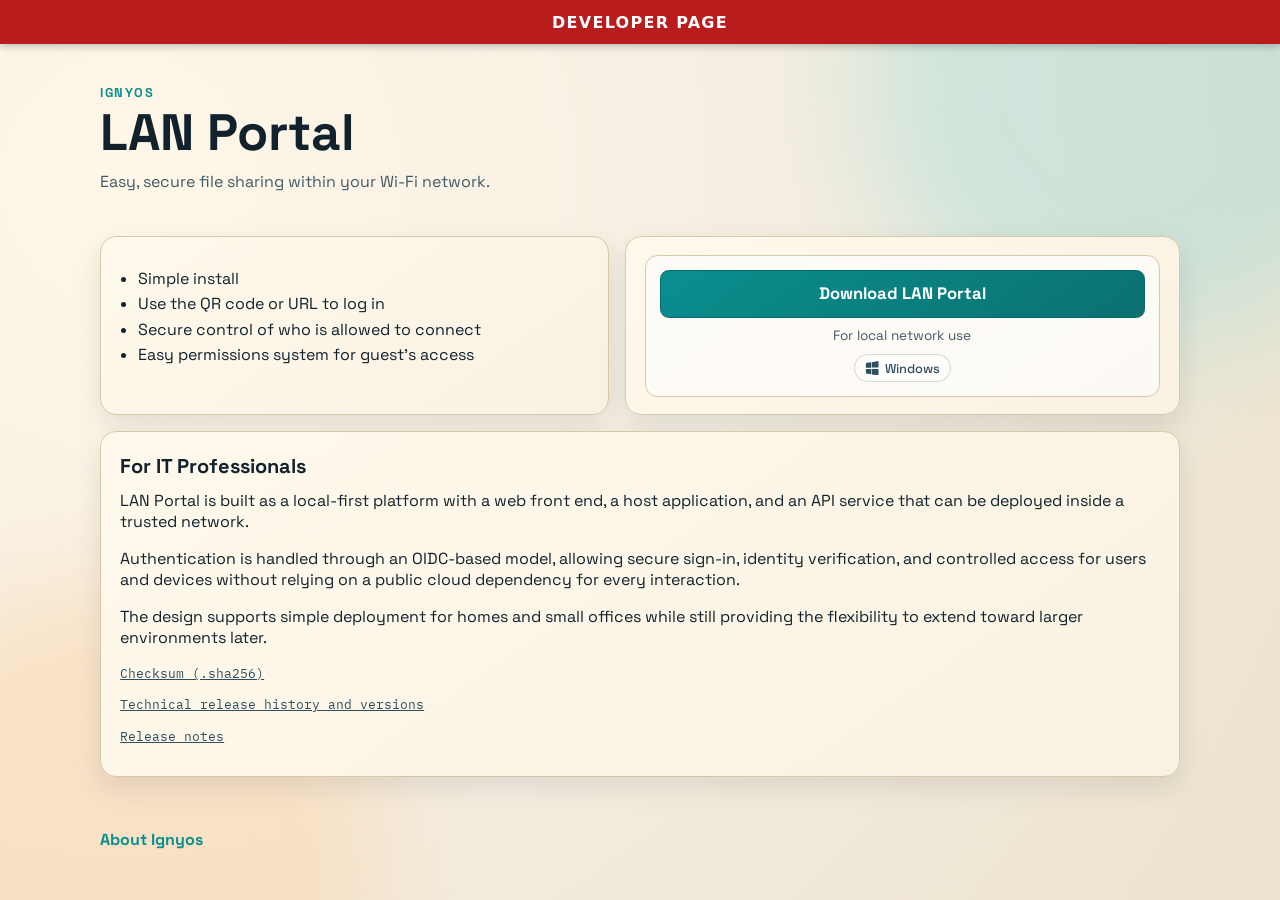
<file: docs/index.html>
<!doctype html>
<html lang="en">
<head>
  <meta charset="utf-8">
  <meta name="viewport" content="width=device-width, initial-scale=1">
  <title>LAN Portal Downloads</title>
  <meta name="description" content="Latest LAN Portal production and developer installers for trusted local networks.">
  <link rel="preconnect" href="https://fonts.googleapis.com">
  <link rel="preconnect" href="https://fonts.gstatic.com" crossorigin>
  <link href="https://fonts.googleapis.com/css2?family=Space+Grotesk:wght@400;500;700&family=IBM+Plex+Mono:wght@400;500&display=swap" rel="stylesheet">
  <link rel="stylesheet" href="./styles.css">
  <script>
    window.DEV_SITE_BANNER_CONFIG = {
      enabled: true,
      patterns: ['test-dev', 'dev', 'test', 'localhost'],
      message: 'DEVELOPER PAGE',
      backgroundColor: '#b91c1c',
      textColor: '#ffffff',
      heightPx: 44,
      skipOnLocalhost: false
    };
  </script>
  <script src="./dev-site-banner.js?v=2026-08-02-16-04" defer></script>
</head>
<body>
  <div class="bg-shape bg-shape-a" aria-hidden="true"></div>
  <div class="bg-shape bg-shape-b" aria-hidden="true"></div>

  <header class="site-header">
    <div class="brand-row">
      <p class="kicker">Ignyos</p>
      <h1>LAN Portal</h1>
    </div>
    <p class="tagline">Easy, secure file sharing within your Wi-Fi network.</p>
  </header>

  <main class="layout">
    <section class="panel intro reveal">
      <ul>
        <li>Simple install</li>
        <li>Use the QR code or URL to log in</li>
        <li>Secure control of who is allowed to connect</li>
        <li>Easy permissions system for guest's access</li>
      </ul>
    </section>

    <section class="panel reveal delay-2">
      <div class="download-card single-download-card">
        <a id="download-link" class="download-link disabled" href="#" aria-disabled="true">Download LAN Portal</a>
        <p class="download-subtext">For local network use</p>
        <div class="platform-chip" aria-label="Windows">
          <svg viewBox="0 0 16 16" aria-hidden="true" focusable="false">
            <path d="M1 2.3 6.9 1.4v6H1zM7.6 1.3 15 0v7.1H7.6zM1 8.8h5.9v6L1 13.9zM7.6 8.8H15V16l-7.4-1.1z"/>
          </svg>
          <span>Windows</span>
        </div>
      </div>
    </section>

    <section class="panel reveal delay-2">
      <h2>For IT Professionals</h2>
      <p>
        LAN Portal is built as a local-first platform with a web front end, a host application, and an API service that can be deployed inside a trusted network.
      </p>
      <p>
        Authentication is handled through an OIDC-based model, allowing secure sign-in, identity verification, and controlled access for users and devices without relying on a public cloud dependency for every interaction.
      </p>
      <p>
        The design supports simple deployment for homes and small offices while still providing the flexibility to extend toward larger environments later.
      </p>
      <p class="mono small">
        <a id="checksum-link" class="disabled" href="#" aria-disabled="true">Checksum unavailable</a>
      </p>
      <p class="mono small">
        <a href="./releases/index.html" aria-label="View technical release history">Technical release history and versions</a>
      </p>
      <p class="mono small">
        <a id="release-notes-link" href="../.github/release/release-notes.md">Release notes</a>
      </p>
    </section>

  </main>

  <footer class="site-footer">
    <a href="https://ignyos.com" class="footer-link" target="_blank" rel="noopener noreferrer">About Ignyos</a>
    <p class="mono" id="year-line"></p>
  </footer>

  <script src="./app.js"></script>
</body>
</html>
</file>
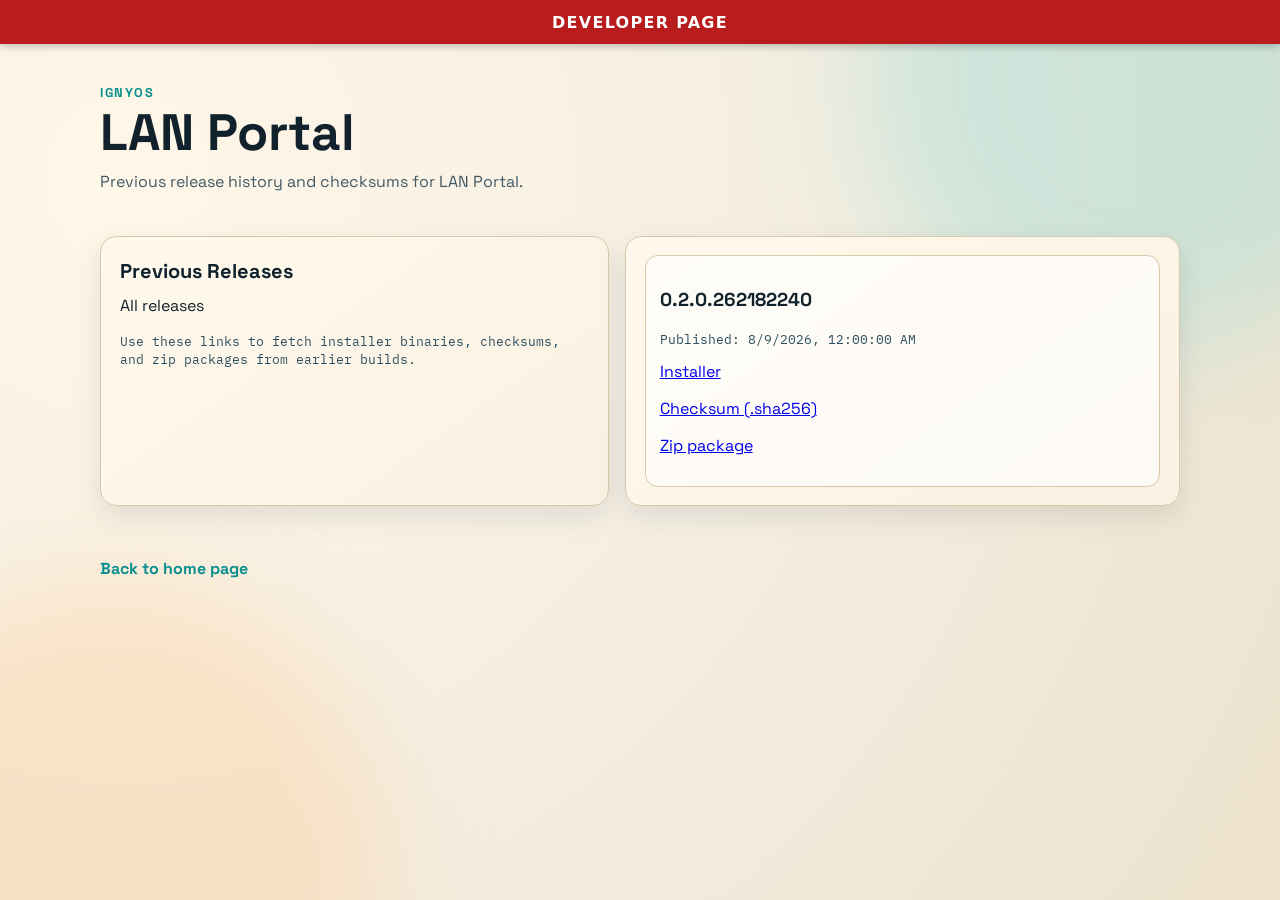
<file: docs/releases/index.html>
<!doctype html>
<html lang="en">
<head>
  <meta charset="utf-8">
  <meta name="viewport" content="width=device-width, initial-scale=1">
  <title>LAN Portal Previous Releases</title>
  <meta name="description" content="Previous LAN Portal installer releases and checksums.">
  <link rel="preconnect" href="https://fonts.googleapis.com">
  <link rel="preconnect" href="https://fonts.gstatic.com" crossorigin>
  <link href="https://fonts.googleapis.com/css2?family=Space+Grotesk:wght@400;500;700&family=IBM+Plex+Mono:wght@400;500&display=swap" rel="stylesheet">
  <link rel="stylesheet" href="../styles.css">
  <script>
    window.DEV_SITE_BANNER_CONFIG = {
      enabled: true,
      patterns: ['test-dev', 'dev', 'test', 'localhost'],
      message: 'DEVELOPER PAGE',
      backgroundColor: '#b91c1c',
      textColor: '#ffffff',
      heightPx: 44,
      skipOnLocalhost: false
    };
  </script>
  <script src="../dev-site-banner.js?v=2026-08-15-01" defer></script>
</head>
<body>
  <div class="bg-shape bg-shape-a" aria-hidden="true"></div>
  <div class="bg-shape bg-shape-b" aria-hidden="true"></div>

  <header class="site-header">
    <div class="brand-row">
      <p class="kicker">Ignyos</p>
      <h1>LAN Portal</h1>
    </div>
    <p class="tagline">Previous release history and checksums for LAN Portal.</p>
  </header>

  <main class="layout">
    <section class="panel reveal delay-1">
      <h2>Previous Releases</h2>
      <p id="history-status" class="status-line">Loading release history...</p>
      <p class="mono small">Use these links to fetch installer binaries, checksums, and zip packages from earlier builds.</p>
    </section>

    <section class="panel reveal delay-2">
      <div id="history-list"></div>
    </section>
  </main>

  <footer class="site-footer">
    <a href="../index.html" class="footer-link">Back to home page</a>
  </footer>

  <script>
    (function () {
      const statusEl = document.getElementById('history-status');
      const listEl = document.getElementById('history-list');

      function isDevHost() {
        const host = window.location.hostname || "";
        return host.indexOf('dev') !== -1 || host.indexOf('test') !== -1 || host.indexOf('localhost') !== -1;
      }

      function formatVersionLabel(version, devHost) {
        if (!version) {
          return 'unknown';
        }

        const normalized = String(version).trim();
        const match = normalized.match(/^v?(\d+)\.(\d+)\.(\d+)(?:\.(\d+))?$/);
        if (!match) {
          return normalized;
        }

        const [, major, minor, patch, build] = match;
        if (devHost) {
          return build ? `${major}.${minor}.${patch}.${build}` : `${major}.${minor}.${patch}`;
        }

        return `${major}.${minor}.${patch}`;
      }

      function isVisibleRelease(entry, devHost) {
        if (!entry || !entry.version) {
          return false;
        }

        if (devHost) {
          return true;
        }

        const parts = String(entry.version).split('.');
        return parts.length < 4 || parts[3] === '0';
      }

      async function loadHistory() {
        try {
          const response = await fetch('./history.json', { cache: 'no-store' });
          if (!response.ok) {
            throw new Error('HTTP ' + response.status);
          }

          const history = await response.json();
          const devHost = isDevHost();
          const releases = (history || []).filter((entry) => isVisibleRelease(entry, devHost)).sort((a, b) => {
            const av = a.version || '';
            const bv = b.version || '';
            return bv.localeCompare(av, undefined, { numeric: true, sensitivity: 'base' });
          });

          if (!releases.length) {
            statusEl.textContent = devHost ? 'No releases are available yet.' : 'No production releases are available yet.';
            return;
          }

          const fragments = releases.map((entry) => {
            const publishedAt = entry.publishedAt ? new Date(entry.publishedAt).toLocaleString() : 'unknown';
            const versionLabel = formatVersionLabel(entry.version, devHost);
            return `
              <article class="download-card">
                <h3>${versionLabel}</h3>
                <p class="mono small">Published: ${publishedAt}</p>
                <p><a href="${entry.installerUrl}" target="_blank" rel="noopener">Installer</a></p>
                <p><a href="${entry.checksumUrl}" target="_blank" rel="noopener">Checksum (.sha256)</a></p>
                ${entry.zipUrl ? `<p><a href="${entry.zipUrl}" target="_blank" rel="noopener">Zip package</a></p>` : ''}
              </article>
            `;
          });

          listEl.innerHTML = fragments.join('');
          statusEl.textContent = devHost ? 'All releases' : 'Production releases';
        } catch (error) {
          statusEl.textContent = 'Release history unavailable: ' + error.message;
        }
      }

      loadHistory();
    })();
  </script>
</body>
</html>
</file>
<file: docs/styles.css>
:root {
  --bg: #f5efe3;
  --surface: #fff9ed;
  --surface-2: #f9f2e2;
  --ink: #11222d;
  --muted: #425a66;
  --line: #d8c8aa;
  --accent: #0a8f8f;
  --accent-2: #f08a24;
  --shadow: 0 10px 28px rgba(17, 34, 45, 0.1);
}

* {
  box-sizing: border-box;
}

body {
  margin: 0;
  min-height: 100vh;
  font-family: "Space Grotesk", sans-serif;
  color: var(--ink);
  background: radial-gradient(circle at 10% 20%, #fff7e8 0%, #f5efe3 45%, #ece2cd 100%);
  overflow-x: hidden;
}

.bg-shape {
  position: fixed;
  width: 34rem;
  height: 34rem;
  border-radius: 50%;
  filter: blur(56px);
  opacity: 0.35;
  z-index: -1;
}

.bg-shape-a {
  top: -12rem;
  right: -8rem;
  background: #8fd9d9;
}

.bg-shape-b {
  bottom: -14rem;
  left: -10rem;
  background: #ffc98f;
}

.site-header {
  max-width: 70rem;
  margin: 0 auto;
  padding: 2.5rem 1.25rem 1rem;
}

.brand-row {
  display: flex;
  flex-direction: column;
  gap: 0.35rem;
}

.kicker {
  margin: 0;
  letter-spacing: 0.12em;
  text-transform: uppercase;
  color: var(--accent);
  font-size: 0.8rem;
  font-weight: 700;
}

h1 {
  margin: 0;
  font-size: clamp(2.1rem, 4vw, 3.6rem);
  line-height: 1;
}

.tagline {
  max-width: 52ch;
  color: var(--muted);
  margin-top: 0.85rem;
}

.layout {
  max-width: 70rem;
  margin: 0 auto;
  padding: 0.75rem 1.25rem 2.75rem;
  display: grid;
  gap: 1rem;
  grid-template-columns: 1.1fr 1.2fr;
}

.panel {
  background: linear-gradient(145deg, var(--surface), var(--surface-2));
  border: 1px solid var(--line);
  border-radius: 1rem;
  box-shadow: var(--shadow);
  padding: 1.1rem 1.2rem;
}

.panel:nth-child(3) {
  grid-column: 1 / -1;
}

.panel:nth-child(4) {
  grid-column: 1 / -1;
}

h2 {
  margin-top: 0.2rem;
  margin-bottom: 0.65rem;
  font-size: 1.25rem;
}

p {
  margin-top: 0.4rem;
}

ul {
  margin: 0.8rem 0 0;
  padding-left: 1.1rem;
}

li {
  margin: 0.28rem 0;
}

.download-card {
  border: 1px solid var(--line);
  border-radius: 0.8rem;
  padding: 0.85rem;
  background: rgba(255, 255, 255, 0.64);
}

.single-download-card {
  display: flex;
  flex-direction: column;
  align-items: stretch;
  gap: 0.6rem;
}

.download-link {
  display: block;
  text-decoration: none;
  color: #fff;
  background: linear-gradient(145deg, var(--accent), #0b7070);
  border: 1px solid #086868;
  border-radius: 0.55rem;
  padding: 0.78rem 1rem;
  font-weight: 700;
  font-size: 1.04rem;
  text-align: center;
  transition: transform 180ms ease, filter 180ms ease;
}

.download-link:hover {
  transform: translateY(-1px);
  filter: brightness(1.04);
}

.download-link.disabled {
  background: #8ba0a9;
  border-color: #798f99;
  pointer-events: none;
}

.download-subtext {
  margin: 0;
  text-align: center;
  font-size: 0.85rem;
  color: var(--muted);
}

.platform-chip {
  margin: 0 auto;
  display: inline-flex;
  align-items: center;
  gap: 0.4rem;
  padding: 0.3rem 0.6rem;
  border-radius: 999px;
  border: 1px solid rgba(17, 34, 45, 0.16);
  color: #2d4f5f;
  background: rgba(255, 255, 255, 0.55);
  font-size: 0.8rem;
  font-weight: 500;
}

.platform-chip svg {
  width: 0.9rem;
  height: 0.9rem;
  fill: currentColor;
}

.small {
  margin-top: 0.55rem;
  font-size: 0.84rem;
}

.small a {
  color: inherit;
}

.mono {
  font-family: "IBM Plex Mono", monospace;
  color: #2d4f5f;
}

.site-footer {
  max-width: 70rem;
  margin: 0 auto;
  padding: 0.5rem 1.25rem 2rem;
  display: flex;
  justify-content: space-between;
  align-items: baseline;
  gap: 0.8rem;
  color: var(--muted);
}

.footer-link {
  color: var(--accent);
  text-decoration: none;
  font-weight: 700;
}

.footer-link:hover {
  text-decoration: underline;
}

.reveal {
  opacity: 0;
  transform: translateY(14px);
  animation: rise 520ms ease forwards;
}

.delay-1 {
  animation-delay: 140ms;
}

.delay-2 {
  animation-delay: 240ms;
}

@keyframes rise {
  to {
    opacity: 1;
    transform: translateY(0);
  }
}

@media (max-width: 860px) {
  .layout {
    grid-template-columns: 1fr;
  }

  .panel:nth-child(3) {
    grid-column: auto;
  }

  .grid-links {
    grid-template-columns: 1fr;
  }

  .site-footer {
    flex-direction: column;
    align-items: flex-start;
  }
}
</file>
